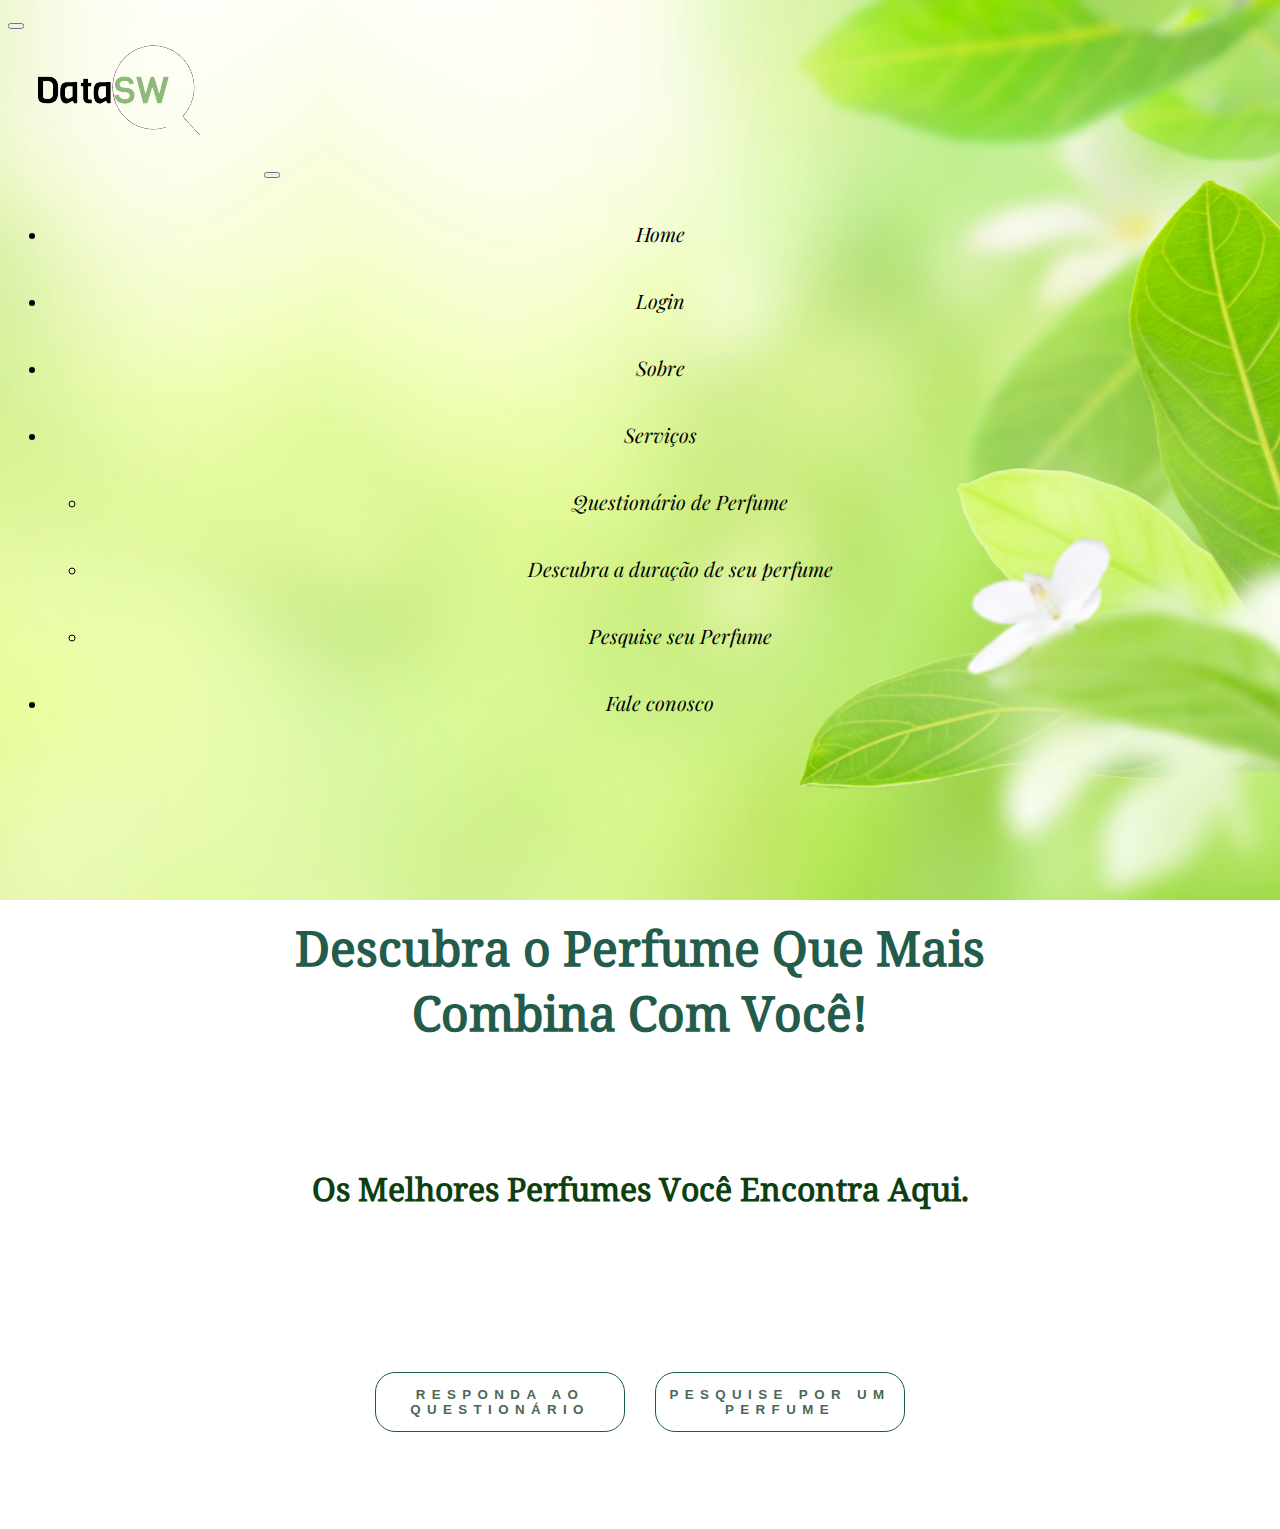
<file: index.html>
<!DOCTYPE html>
<html>

<head>
  <meta charset="utf-8">
  <meta name="viewport" content="width=device-width, initial-scale=1.0">
  <title>DataSW</title>
  <link href="style.css" rel="stylesheet" type="text/css" />
  <link rel="shortcut icon" href="./Logodois.PNG">
  <link href="https://cdn.jsdelivr.net/npm/bootstrap@5.2.2/dist/css/bootstrap.min.css" rel="stylesheet"
    integrity="sha384-Zenh87qX5JnK2Jl0vWa8Ck2rdkQ2Bzep5IDxbcnCeuOxjzrPF/et3URy9Bv1WTRi" crossorigin="anonymous">
  <script src="https://cdn.jsdelivr.net/npm/bootstrap@5.2.2/dist/js/bootstrap.bundle.min.js"
    integrity="sha384-OERcA2EqjJCMA+/3y+gxIOqMEjwtxJY7qPCqsdltbNJuaOe923+mo//f6V8Qbsw3"
    crossorigin="anonymous"></script>

</head>


<body>
  <nav class="navbar bg-scroll fixed-top">
    <button class="navbar-toggler" type="button" data-bs-toggle="offcanvas" data-bs-target="#offcanvasNavbar"
      aria-controls="offcanvasNavbar">
      <span class="navbar-toggler-icon"></span>
    </button>
    <div class="offcanvas offcanvas-start" tabindex="-1" id="offcanvasNavbar" aria-labelledby="offcanvasNavbarLabel">
      <div class="offcanvas-header">
         <img class="logodata" src="../logomini.png" alt="">
        <button type="button" class="btn-close" data-bs-dismiss="offcanvas" aria-label="Close"></button>        
      </div>
      <div class="offcanvas-body">
        <ul class="navbar-nav justify-content-start flex-grow-1 pe-3">
          <li class="nav-item">
            <a class="nav-link active" aria-current="page" href="">Home</a>
          </li>
          <li class="nav-item">
            <a class="nav-link active" aria-current="page" href="./Search/Login.Cadastro/index.html">Login</a>
          </li>
          <li class="nav-item">
            <a class="nav-link active" aria-current="page" href="./Sobre-nós/index.html">Sobre</a>
          </li>
          <li class="nav-item dropdown">
            <a class="nav-link dropdown-toggle" href="#" role="button" data-bs-toggle="dropdown" aria-expanded="false">
              Serviços
            </a>
            <ul class="dropdown-menu">
              <li><a class="dropdown-item" href="./QuestionárioConsumidor/index.html">Questionário de Perfume</a></li>
              <li><a class="dropdown-item" href="./PerfumeCalc/index.html"> Descubra a duração de seu perfume</a></li>
              <li><a class="dropdown-item" href="./Search/index.html">Pesquise seu Perfume</a></li>
            </ul>

          <li class="nav-item">
            <a class="nav-link active" aria-current="page" href="./FaleConosco/index.html">Fale conosco</a>
          </li>
        </ul>
        </form>
      </div>
    </div>
    </div>
  </nav>

  <main>    
    <div class="main-content">       
      <h1 class="primary-text">Descubra o Perfume Que Mais Combina Com Você!</h1> 
      <h2 class="second-text"> Os Melhores Perfumes Você Encontra Aqui.</h2>
      
      <div class="btns">
        <a href="QuestionárioConsumidor" title="questionário"><button class="btn-ques">Responda ao
            Questionário</button></a>
        <a href="Search/index.html" title="search"><button class="btn-pesq">Pesquise por um perfume</button></a>
      </div>
     
    </div>
  </main>
</body>

</html>
</file>
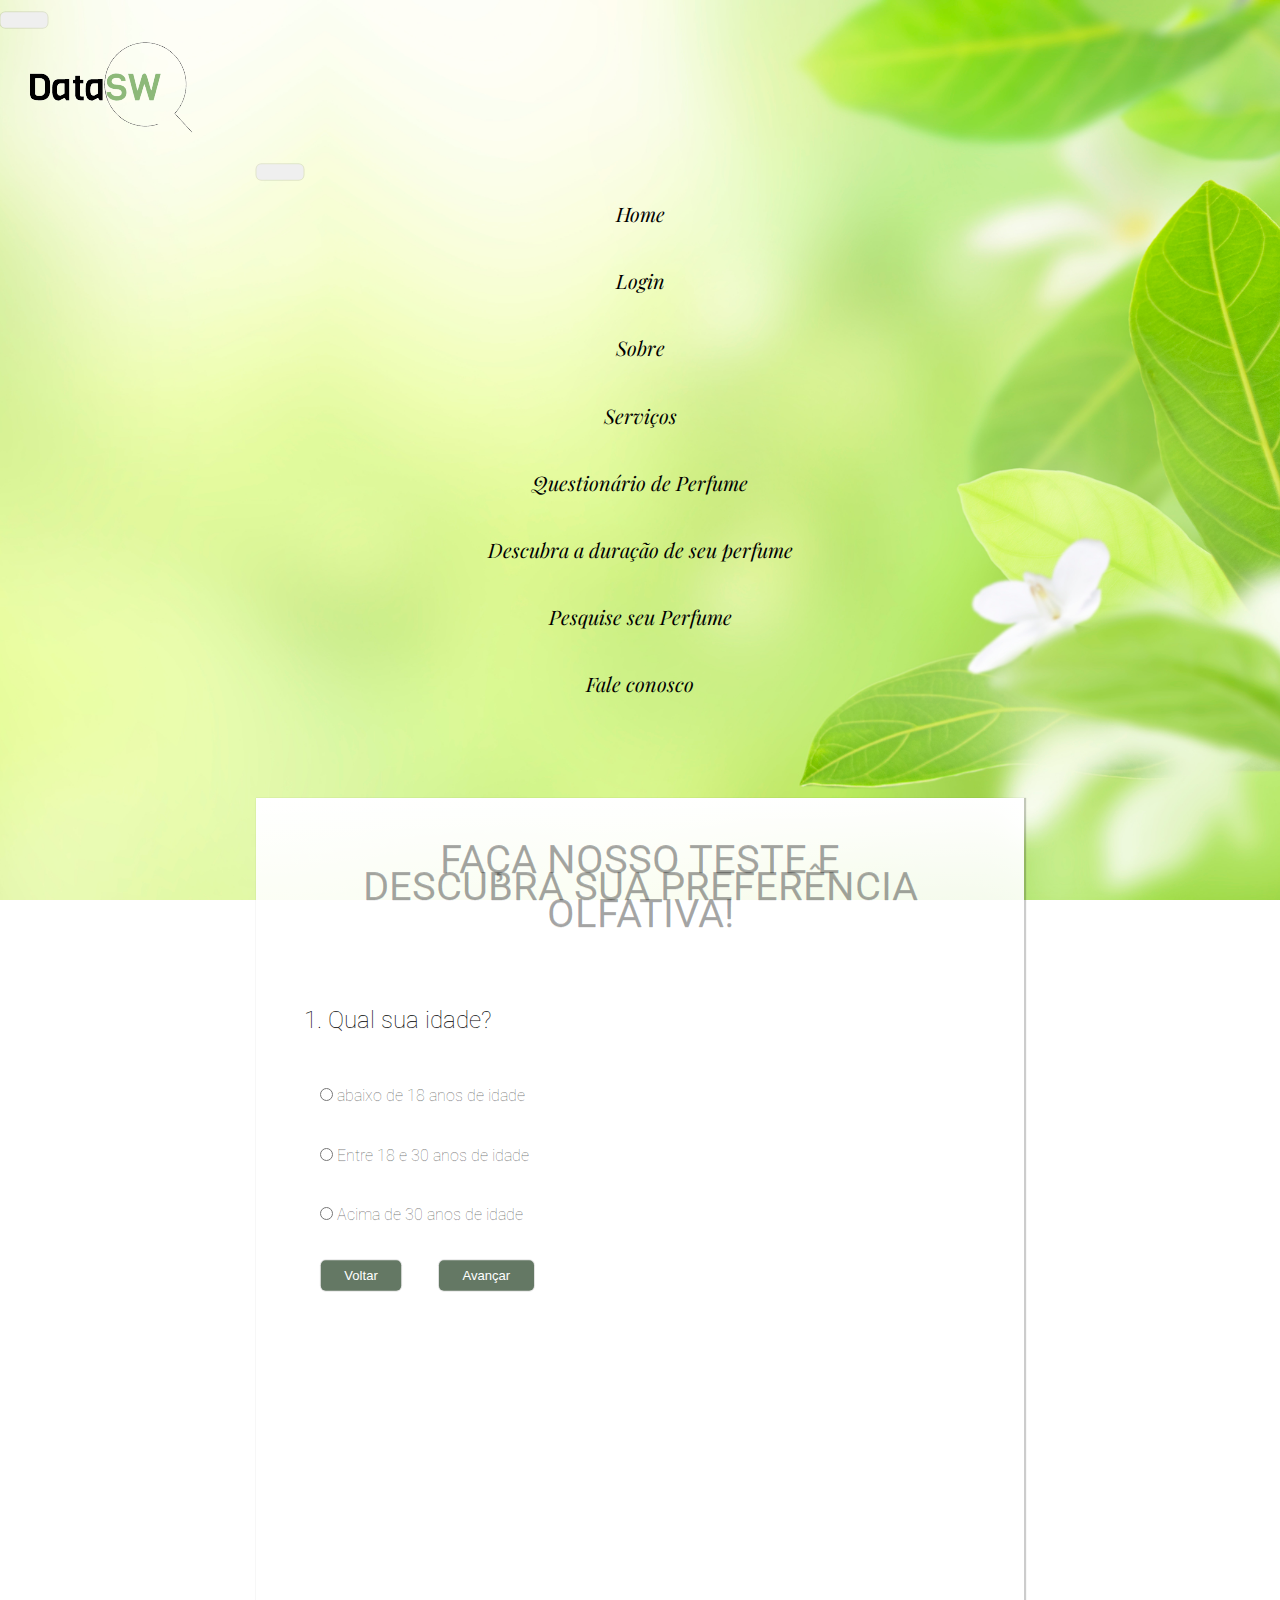
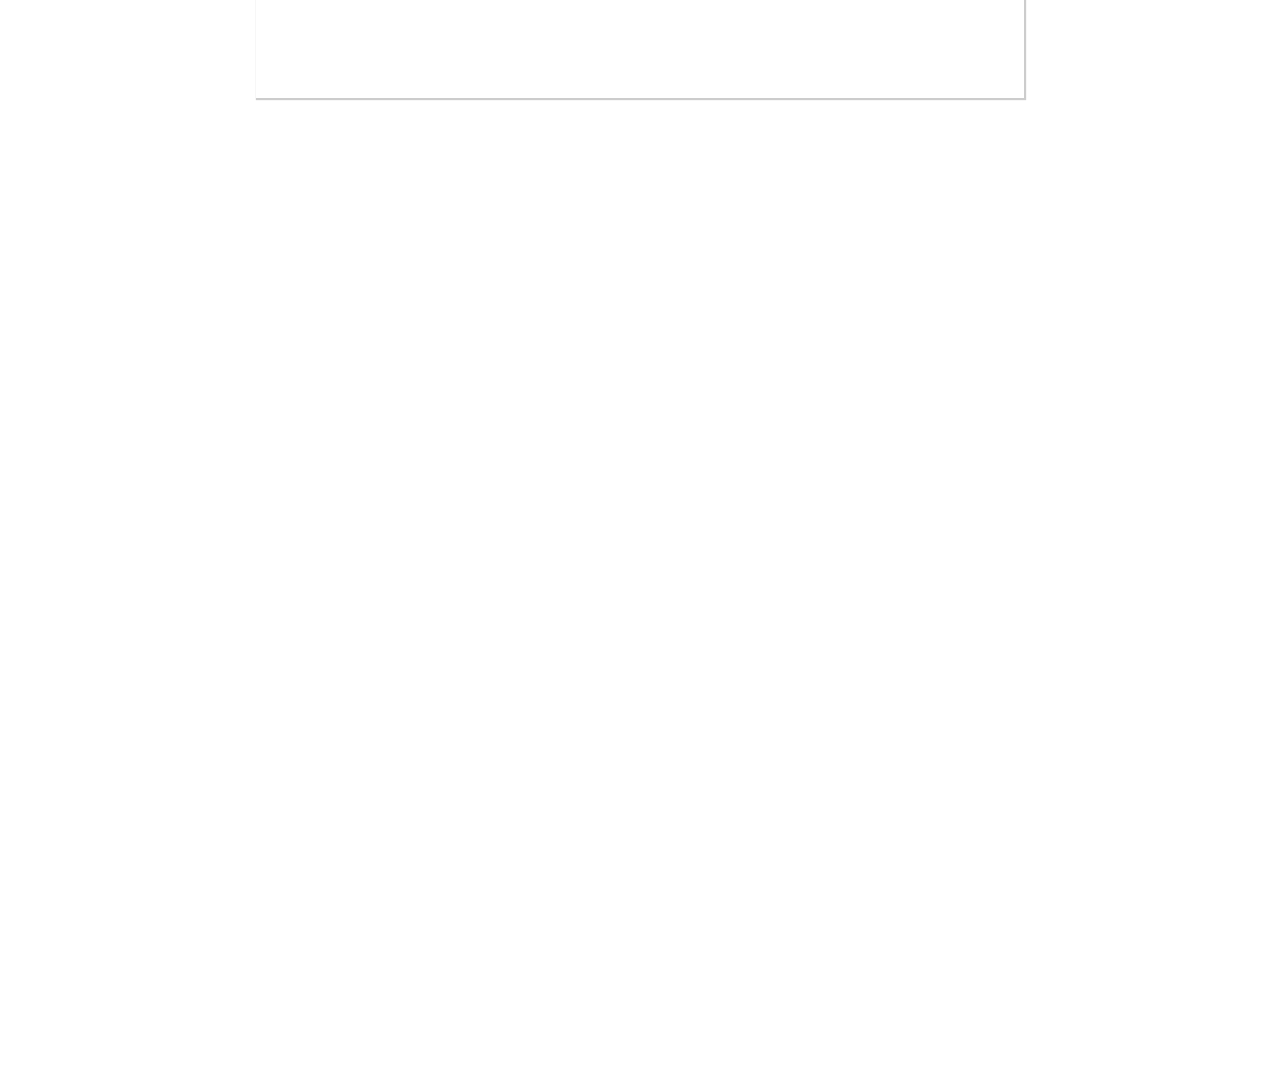
<file: QuestionárioConsumidor/index.html>
<!DOCTYPE html>
<html>
<head>
  <meta charset="utf-8">
  <meta name="viewport" content="width=device-width"> 
    <link href="https://fonts.googleapis.com/css?family=Roboto" rel="stylesheet">
  <link href="style.css" rel="stylesheet" type="text/css" /> 
   <link href="https://cdn.jsdelivr.net/npm/bootstrap@5.2.2/dist/css/bootstrap.min.css" rel="stylesheet"
    integrity="sha384-Zenh87qX5JnK2Jl0vWa8Ck2rdkQ2Bzep5IDxbcnCeuOxjzrPF/et3URy9Bv1WTRi" crossorigin="anonymous">
  <script src="https://cdn.jsdelivr.net/npm/bootstrap@5.2.2/dist/js/bootstrap.bundle.min.js"
    integrity="sha384-OERcA2EqjJCMA+/3y+gxIOqMEjwtxJY7qPCqsdltbNJuaOe923+mo//f6V8Qbsw3"
    crossorigin="anonymous"></script>
  </head>

<body>
  <nav class="navbar bg-scroll fixed-top">
    <button class="navbar-toggler" type="button" data-bs-toggle="offcanvas" data-bs-target="#offcanvasNavbar"
      aria-controls="offcanvasNavbar">
      <span class="navbar-toggler-icon"></span>
    </button>
    <div class="offcanvas offcanvas-start" tabindex="-1" id="offcanvasNavbar" aria-labelledby="offcanvasNavbarLabel">
      <div class="offcanvas-header">
         <img class="logodata" src="../logomini.png" alt="">
        <button type="button" class="btn-close" data-bs-dismiss="offcanvas" aria-label="Close"></button>        
      </div>
      <div class="offcanvas-body">
        <ul class="navbar-nav justify-content-start flex-grow-1 pe-3">
          <li class="nav-item">
            <a class="nav-link active" aria-current="page" href="../index.html">Home</a>
          </li>
          <li class="nav-item">
            <a class="nav-link active" aria-current="page" href="../Search/Login.Cadastro/index.html">Login</a>
          </li>
          <li class="nav-item">
            <a class="nav-link active" aria-current="page" href="../Sobre-nós/index.html">Sobre</a>
          </li>
          <li class="nav-item dropdown">
            <a class="nav-link dropdown-toggle" href="#" role="button" data-bs-toggle="dropdown" aria-expanded="false">
              Serviços
            </a>
            <ul class="dropdown-menu">
              <li><a class="dropdown-item" href="../QuestionárioConsumidor/index.html">Questionário de Perfume</a></li>
              <li><a class="dropdown-item" href="../PerfumeCalc/index.html"> Descubra a duração de seu perfume</a></li>
              <li><a class="dropdown-item" href="../Search/index.html">Pesquise seu Perfume</a></li>
            </ul>
          <li class="nav-item">
            <a class="nav-link active" aria-current="page" href="../FaleConosco/index.html">Fale conosco</a>
          </li>
        </ul>
        </form>
      </div>
    </div>
    </div>
  </nav>

    <div class="quiz-container">
        <div class="title"><p>Faça nosso teste e</p>
        <p>Descubra sua preferência olfativa! </p></div>
        <div id="question" class="question"></div>
        <label class="option">
            <input type="radio" name="option" value="1" />
            <span class="option1"></span>
        </label>
        <label class="option">
            <input type="radio" name="option" value="2" />
            <span class="option2"></span>
        </label>
        <label class="option">
            <input type="radio" name="option" value="3" />
            <span class="option3"></span>
        </label>
        <!-- Buttons -->
        <div class="controls">
            <button class="previous">Voltar</button>
            <button class="next">Avançar</button>
        </div>
    </div>

    <div class="result">

    </div>
  <script>
    // QUESTIONS

const questions = [
  {
     "question": "Qual sua idade?",
    "answer1": "abaixo de 18 anos de idade",
    "answer1Total": "1",
    "answer2": " Entre 18 e 30 anos de idade ",
    "answer2Total": "2",
    "answer3": "Acima de 30 anos de idade",
    "answer3Total": "3"
  },
  {
    "question": "Eu sou extrovertido(a)",
    "answer1": "Concordo",
    "answer1Total": "1",
    "answer2": "Neutro",
    "answer2Total": "2",
    "answer3": "Discordo",
    "answer3Total": "3"
  },
  {
   "question":
      "Selecione sua escala de prioridades pela ordem apresentada: ",
    "answer1": "Amor, Carreira, Dinheiro",
    "answer1Total": "1",
    "answer2": "Dinheiro, Carreira, Amor",
    "answer2Total": "3",
    "answer3": "Carreira, Dinheiro, Amor",
    "answer3Total": "2"
  },
  {
    "question": "Até quanto está disposto(a) a pagar por um perfume?",
    "answer1": "Até 120 reais.",
    "answer1Total": "3",
    "answer2": "Até 200 reais.",
    "answer2Total": "2",
    "answer3":
      "Acima de 200 reais.",
    "answer3Total": "1"
  },
  {
     "question": "Qual é sua preferência de família olfativa?",
    "answer1": "Cítrico/Frutal",
    "answer1Total": "1",
    "answer2": "Fresco/Aquático.",
    "answer2Total": "2",
    "answer3": "Floral e/ou Herbal.",
    "answer3Total": "3"
  },
  {
     "question":
      "Qual sua marca nacional favorita?",
    "answer1":
      "O boticário",
    "answer1Total": "3",
    "answer2": "Jequiti",
    "answer2Total": "2",
    "answer3": "Avon",
    "answer3Total": "1"
  },
  {
    "question": "Escolha sua preferência de intensidade em um perfume",
    "answer1": "Intenso",
    "answer1Total": "1",
    "answer2": " Sútil",
    "answer2Total": "2",
    "answer3": "Moderado",
    "answer3Total": "3"
  }
]


let currentQuestion = 0;
let score = [];
let selectedAnswersData = [];
const totalQuestions =questions.length;

const container = document.querySelector('.quiz-container');
const questionEl = document.querySelector('.question');
const option1 = document.querySelector('.option1');
const option2 = document.querySelector('.option2');
const option3 = document.querySelector('.option3');
const nextButton = document.querySelector('.next');
const previousButton = document.querySelector('.previous');
const restartButton = document.querySelector('.restart');
const result = document.querySelector('.result');

//Function to generate question 
function generateQuestions (index) {
    //Select each question by passing it a particular index
    const question = questions[index];
    const option1Total = questions[index].answer1Total;
    const option2Total = questions[index].answer2Total;
    const option3Total = questions[index].answer3Total;
    //Populate html elements 
    questionEl.innerHTML = `${index + 1}. ${question.question}`
    option1.setAttribute('data-total', `${option1Total}`);
    option2.setAttribute('data-total', `${option2Total}`);
    option3.setAttribute('data-total', `${option3Total}`);
    option1.innerHTML = `${question.answer1}`
    option2.innerHTML = `${question.answer2}`
    option3.innerHTML = `${question.answer3}`
}


function loadNextQuestion () {
    const selectedOption = document.querySelector('input[type="radio"]:checked');
    //Check if there is a radio input checked
    if(!selectedOption) {
        alert('Please select your answer!');
        return;
    }
    //Get value of selected radio
    const answerScore = Number(selectedOption.nextElementSibling.getAttribute('data-total'));

    ////Add the answer score to the score array
    score.push(answerScore);

    selectedAnswersData.push()
    

    const totalScore = score.reduce((total, currentNum) => total + currentNum);

    //Finally we incement the current question number ( to be used as the index for each array)
    currentQuestion++;

        //once finished clear checked
        selectedOption.checked = false;
    //If quiz is on the final question
    if(currentQuestion == totalQuestions - 1) {
        nextButton.textContent = 'Resultado';
    }
    //If the quiz is finished then we hide the questions container and show the results 
    if(currentQuestion == totalQuestions) {
        container.style.display = 'none';
        result.innerHTML =
         `<h1 class="final-score">Seu resultado: ${totalScore}</h1>
         <div class="summary">
            <h1>Resultado</h1>
            <p>Com base nos seus resultados, o tipo de perfume que mais combina com você é:</p>
            <p>Entre 15 e 21: Amadeirada</p>
            <p>Entre 10 e 15: Oriental</p>
            <p>Entre 5 e 10: Floral</p>
            <p>5 ou abaixo disso:  Citríca</p>
        </div>
        <button class="restart"> Refazer teste</button>
         `;
        return;
    }
    generateQuestions(currentQuestion);
}

//Function to load previous question
function loadPreviousQuestion() {
    //Decrement quentions index
    currentQuestion--;
    //remove last array value;
    score.pop();
    //Generate the question
    generateQuestions(currentQuestion);
}

//Fuction to reset and restart the quiz;
function restartQuiz(e) {
    if(e.target.matches('button')) {
    //reset array index and score
    currentQuestion = 0;
    score = [];
    //Reload quiz to the start
    location.reload();
    }

}


generateQuestions(currentQuestion);
nextButton.addEventListener('click', loadNextQuestion);
previousButton.addEventListener('click',loadPreviousQuestion);
result.addEventListener('click',restartQuiz);
  </script>
</body>

</html>
</file>
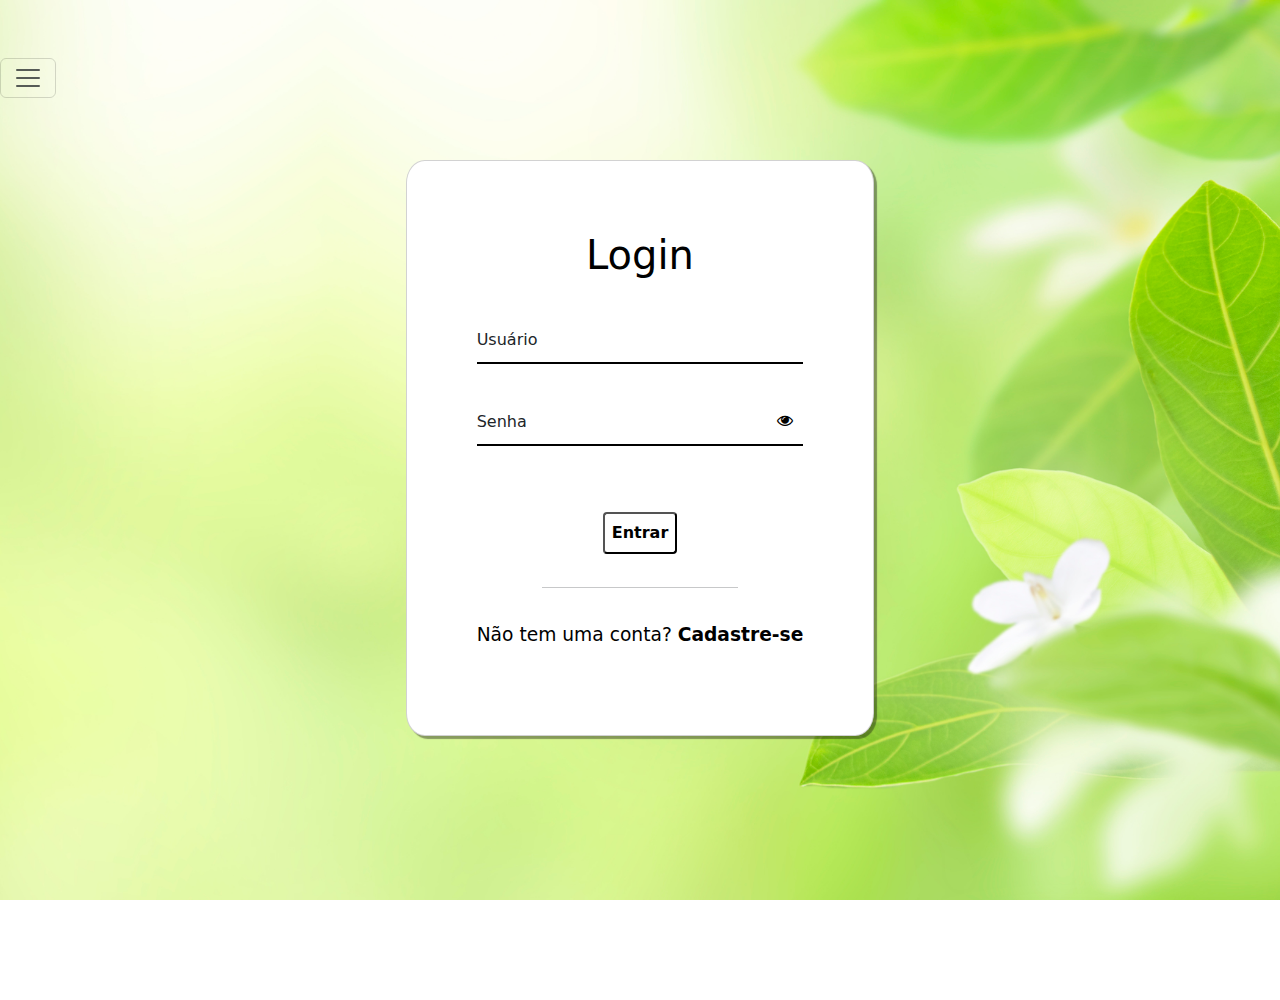
<file: Search/Login.Cadastro/index.html>
<!DOCTYPE html>
<html lang="pt-br">

<head>
  <meta charset="UTF-8">
  <meta name="viewport" content="width=device-width, initial-scale=1">
  <title>Login</title>
  <link rel='stylesheet' href='https://cdnjs.cloudflare.com/ajax/libs/bootstrap/5.0.2/css/bootstrap.min.css'>
  <link rel="stylesheet" href="./style.css">
  <link href="https://cdn.jsdelivr.net/npm/bootstrap@5.2.2/dist/css/bootstrap.min.css" rel="stylesheet"
    integrity="sha384-Zenh87qX5JnK2Jl0vWa8Ck2rdkQ2Bzep5IDxbcnCeuOxjzrPF/et3URy9Bv1WTRi" crossorigin="anonymous">
  <script src="https://cdn.jsdelivr.net/npm/bootstrap@5.2.2/dist/js/bootstrap.bundle.min.js"
    integrity="sha384-OERcA2EqjJCMA+/3y+gxIOqMEjwtxJY7qPCqsdltbNJuaOe923+mo//f6V8Qbsw3"
    crossorigin="anonymous"></script>
  <link rel="stylesheet" href="https://stackpath.bootstrapcdn.com/font-awesome/4.7.0/css/font-awesome.min.css">
</head>

<body>
 
  <nav class="navbar bg-scroll fixed-top">
    <button class="navbar-toggler" type="button" data-bs-toggle="offcanvas" data-bs-target="#offcanvasNavbar"
      aria-controls="offcanvasNavbar">
      <span class="navbar-toggler-icon"></span>
    </button>
    <div class="offcanvas offcanvas-start" tabindex="-1" id="offcanvasNavbar" aria-labelledby="offcanvasNavbarLabel">
      <div class="offcanvas-header">
       <img src="log1.png">
        <button type="button" class="btn-close" data-bs-dismiss="offcanvas" aria-label="Close"></button>
      </div>
      <div class="offcanvas-body">
        <ul class="navbar-nav justify-content-end flex-grow-1 pe-3">
          <li class="nav-item">
            <a class="nav-link active" aria-current="page" href="/index.html">Home</a>
          </li>
          <li class="nav-item">
            <a class="nav-link active" aria-current="page" href="">Login</a>
          </li>
          <li class="nav-item">
            <a class="nav-link active" aria-current="page" href="/Sobre-nós/index.html">Sobre</a>
          </li>
          <li class="nav-item dropdown">
            <a class="nav-link dropdown-toggle" href="#" role="button" data-bs-toggle="dropdown" aria-expanded="false">
              Serviços
            </a>
            <ul class="dropdown-menu">
              <li><a class="dropdown-item" href="/QuestionárioConsumidor/index.html">Questionário de Perfume</a></li>
              <li><a class="dropdown-item" href="/PerfumeCalc/index.html">Descubra a duração de seu perfume</a></li>
              <li><a class="dropdown-item" href="/Search/index.html">Pesquisa de Perfume</a></li>
            </ul>
          <li class="nav-item">
            <a class="nav-link active" aria-current="page" href="/FaleConosco/index.html">Fale conosco</a>
          </li>
        </ul>
        </form>
      </div>
    </div>
    </div>
  </nav>
 
  <div class="opacity-70"></div>
  <div class='container'>
    <div class='card'>
      <h1> Login </h1>

      <div id='msgError'></div>

      <div class='label-float'>
        <input type='text' id='usuario' paceholder='' required>
        <label id='userLabel' for='usuario'>Usuário</label>
      </div>

      <div class='label-float'>
        <input type='password' id='senha' paceholder='' required>
        <label id='senhaLabel' for='senha'>Senha</label>
        <i class="fa fa-eye" aria-hidden="true"></i>
      </div>

      <div class='justify-center'>
        <button onclick='entrar()'>Entrar</button>
      </div>

      <div class='justify-center'>
        <hr>
      </div>

      <p> Não tem uma conta?
        <a href="CAD/index.html"> Cadastre-se </a>
      </p>
    </div>
  </div>
</body>
<!-- partial -->

</body>

</html>
</file>
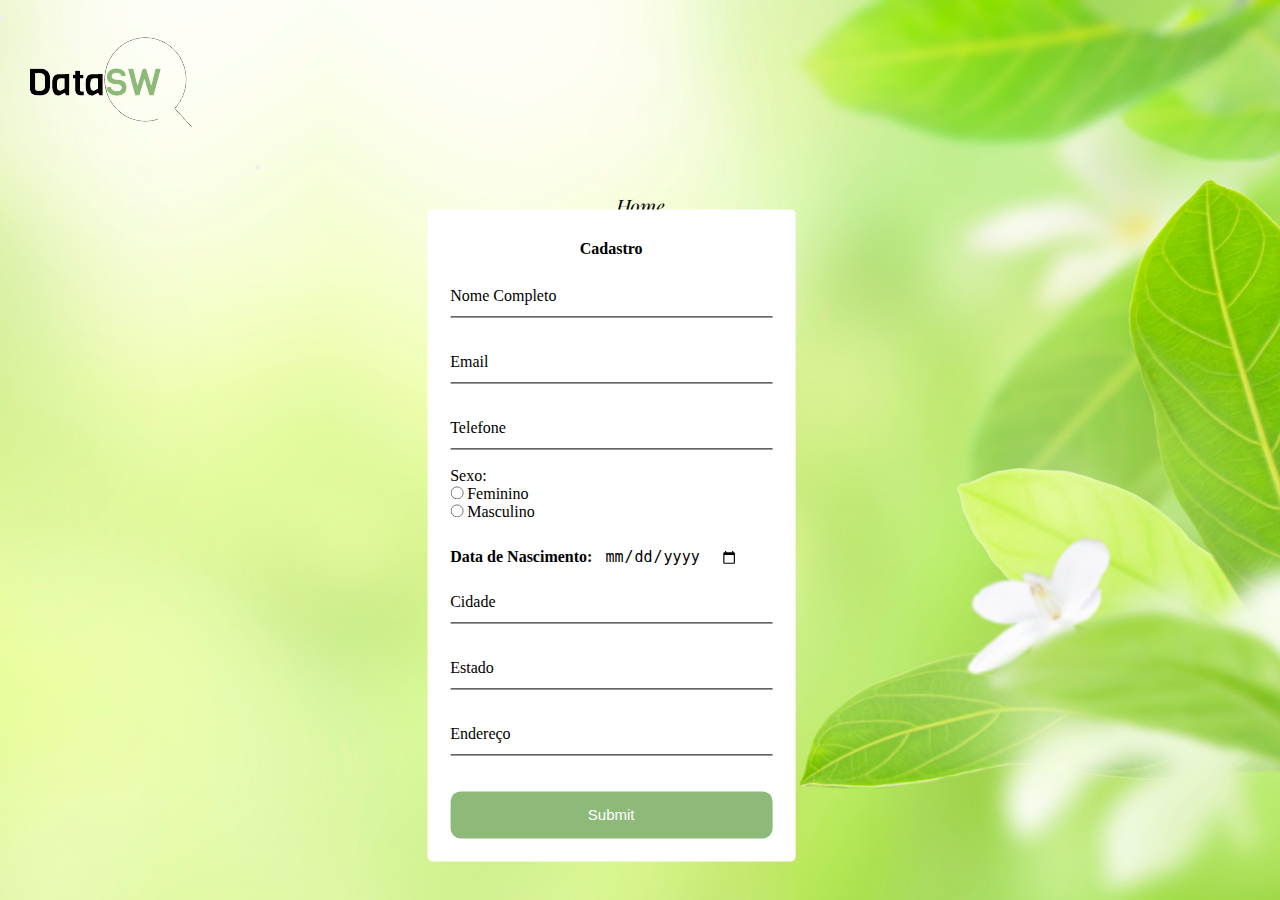
<file: Search/Login.Cadastro/CAD/index.html>
<!DOCTYPE html>
<html>

<head>
  <meta charset="utf-8">
  <meta name="viewport" content="width=device-width">
  <title>cadastre-se</title>
  <link href="style.css" rel="stylesheet" type="text/css" />
  <link href="https://cdn.jsdelivr.net/npm/bootstrap@5.2.2/dist/css/bootstrap.min.css" rel="stylesheet"
    integrity="sha384-Zenh87qX5JnK2Jl0vWa8Ck2rdkQ2Bzep5IDxbcnCeuOxjzrPF/et3URy9Bv1WTRi" crossorigin="anonymous">
  <script src="https://cdn.jsdelivr.net/npm/bootstrap@5.2.2/dist/js/bootstrap.bundle.min.js"
    integrity="sha384-OERcA2EqjJCMA+/3y+gxIOqMEjwtxJY7qPCqsdltbNJuaOe923+mo//f6V8Qbsw3"
    crossorigin="anonymous"></script>
</head>

<body>
  
  <nav class="navbar bg-scroll fixed-top">
    <button class="navbar-toggler" type="button" data-bs-toggle="offcanvas" data-bs-target="#offcanvasNavbar"
      aria-controls="offcanvasNavbar">
      <span class="navbar-toggler-icon"></span>
    </button>
    <div class="offcanvas offcanvas-start" tabindex="-1" id="offcanvasNavbar" aria-labelledby="offcanvasNavbarLabel">
      <div class="offcanvas-header">
        <img src="logomini1.png">
      <button type="button" class="btn-close" data-bs-dismiss="offcanvas" aria-label="Close"></button>
      </div>
      <div class="offcanvas-body">
        <ul class="navbar-nav justify-content-end flex-grow-1 pe-3">
          <li class="nav-item">
            <a class="nav-link active" aria-current="page" href="/index.html">Home</a>
          </li>
          <li class="nav-item">
            <a class="nav-link active" aria-current="page" href="../index.html">Login</a>
          </li>
          <li class="nav-item">
            <a class="nav-link active" aria-current="page" href="/Sobre-nós/index.html">Sobre</a>
          </li>
          <li class="nav-item dropdown">
            <a class="nav-link dropdown-toggle" href="#" role="button" data-bs-toggle="dropdown" aria-expanded="false">
              Serviços
            </a>
            <ul class="dropdown-menu">
              <li><a class="dropdown-item" href="/QuestionárioConsumidor/index.html">Questionário de Perfume</a></li>
              <li><a class="dropdown-item" href="/PerfumeCalc/index.html">Descubra a duração de seu perfume</a></li>
              <li><a class="dropdown-item" href="/Search/index.html">Pesquisa de Perfume</a></li>
            </ul>
          <li class="nav-item">
            <a class="nav-link active" aria-current="page" href="/FaleConosco/index.html">Fale conosco</a>
          </li>
        </ul>
        </form>
      </div>
    </div>
    </div>
  </nav>
  
  <div class="box">
    <form action="">
      <fieldset>
        <legend><b>Cadastro</b></legend>
        <br>
        <div class="inputBox">
          <input type="text" name="nome" id="nome" class="inputUser" required>
          <label for="nome" class="labelinput">Nome Completo</label>
        </div>
        <br><br>
        <div class="inputBox">
          <input type="text" name="email" id="email" class="inputUser" required>
          <label for="email" class="labelinput">Email</label>
        </div>
        <br><br>
        <div class="inputBox">
          <input type="tel" name="telefone" id="telefone" class="inputUser" required>
          <label for="telefone" class="labelinput">Telefone</label>
        </div>
        <br>
        <p>Sexo:</p>
        <input type="radio" id="feminino" name="genero" value="feminino" required>
        <label for="feminino">Feminino</label><br>
        <input type="radio" id="masculino" name="genero" value="masculino" required>
        <label for="masculino">Masculino</label>
        <br><br>
        <label for="data_nascimento"><b>Data de Nascimento:</b></label>
        <input type="date" name="data_nascimento" id="data_nascimento" required>
        <br><br>
        <div class="inputBox">
          <input type="text" name="cidade" id="cidade" class="inputUser" required>
          <label for="cidade" class="labelinput">Cidade</label>
        </div>
        <br><br>
        <div class="inputBox">
          <input type="text" name="estado" id="estado" class="inputUser" required>
          <label for="estado" class="labelinput">Estado</label>
        </div>
        <br><br>
        <div class="inputBox">
          <input type="text" name="endereco" id="endereco" class="inputUser" required>
          <label for="endereco" class="labelinput">Endereço</label>
        </div>
        <br><br>
        <input type="submit" name="submit" id="submit">
  </div>

  </fieldset>
  </form>
  </div>
</body>

</html>
</file>
<file: style.css>
html, body{ 
  background: url(image2.png);
  background-repeat: no-repeat; 
  background-size: cover; 
  background-position: 100%;
  background-attachment: fixed;

  
}
  

@font-face {
	font-family: 'playfair';
	src: url(PlayfairDisplay-Italic-VariableFont_wght.ttf) format(truetype);
	font-weight: normal;
	font-style: normal;
}

@font-face {
	font-family: 'notoserif';
	src: url(NotoSerifGeorgian-VariableFont_wdth\,wght.ttf) format(truetype);
	font-weight: normal;
	font-style: normal;
}


}

ul{
	list-style: none;

}
 /* fundo menu */ 
nav{ background: url();
    font-size: 20px;
    
  
}

a{
  font-family: 'playfair';
	text-decoration: none;
	color: #000;
	display: block;
	padding: 20px 5px;
  text-align: center;
}
  


main {
    height: 85vh;
    display: flex;
    justify-content: center;
    align-items: center;
}

.main-content {
    display: flex;
    flex-direction: column;
    justify-content: center;
    align-items: center;
    ;
}

/* Textos conteudo principal */

.primary-text {
    width: 800px;
    font-size: 3rem;
    color: rgb(36, 92, 75);
    margin-bottom: 2rem;
    text-align: center;
    font-family: 'notoserif';
    margin-top: 90px;
}

.second-text {
    margin-bottom: 7rem;
    font-size: 2rem;
    color: rgb(14, 63, 16);
   
    margin-top: 90px;
    font-family: 'notoserif';
  
}

/* Botões */


.btns {
    display: flex;
    justify-content: center;
    gap: 20px;
}

.btns button {
    width: 250px;
    height: 60px;
    cursor: pointer;
    border: 1px solid rgb(25, 97, 61);
    color: rgb(73, 105, 84);
    text-transform: uppercase;
    background-color: white;
    font-weight: bold;
    letter-spacing: 0.4rem;
    border-radius: 20px;
    position: relative;
    transition: 1.5s;
  margin-top: 30px;
}

.btns button:hover {
    color: rgb(253, 253, 245);
    border: none;
}

.btns button:before {
    content: ' ';
    border-radius: 20px;
    bottom: 0;
    left: 0;
    position: absolute;
    width: 0;
    height: 60px;
    background-color: rgb(212, 243, 224);
    z-index: -1;
    transition:2s;
}

.btns button:hover:before {
    width: 50%;
}
</file>
<file: QuestionárioConsumidor/style.css>
html {
  box-sizing: border-box;
}
*,
*:before,
*:after {
  box-sizing: inherit;
}
body {
  margin: 0;
  padding: 0;
  font-family: "Roboto", sans-serif;
  font-weight: 100;
  line-height: 1.7rem;
   background: url(image2.png);
  height: 100vh;
  background-repeat: no-repeat; 
  background-size: cover; 
  background-position: 100%;
  background-attachment: fixed;
  
}
.quiz-container {
  box-shadow: 1px 1px 1px 1px rgba(0, 0, 0, 0.2);
  text-shadow: 1px 1px white;
  padding: 3rem;
  text-shadow: 0 1px #00000010;
  width: 60%;
  margin: 5rem auto;
  display: flex;
  flex-direction: column;
  background: linear-gradient(360deg, transparent, #ffffff);
  min-height: 100vh;
}
.title {
  margin-top: 0;
  margin-bottom: 3rem;
  color: #00000050;
  font-weight: 400;
  font-size: 2.5rem;
  text-align: center;
  text-transform: uppercase;
}
.question {
  margin: 2rem 0;
  font-size: 1.5rem;
}
.option {
  padding: 1rem;
  color: #00000095;
  background: rgba(255, 255, 255, 0.1);
  width: 80%;
  border-radius: 5px;
  transition: all 0.3s;
}
.option:hover {
  background: rgba(255, 255, 255, 0.4);
}
.option input:checked .option {
  background: #08038c;
  color: #000;
}
.controls > * {
  margin: 1rem;
}
button {
  padding: 0.5rem 1.5rem;
  border: none;
  box-shadow: 0 0 0 1px rgba(0, 0, 0, 0.1);
  border-radius: 5px;
  font-weight: 300;
  color: white;
  outline: none;
  transform: scale(0.98);
  transition: all 0.2s;
}
button.previous {
  background: rgb(100, 120, 100);
}
button.next {
  background: rgb(100, 120, 100);
}
button.restart {
  background:  rgb(100, 120, 100);
  color: white;
  font-size: 2rem;
  margin-bottom: 1rem;
  transition: all 0.4s;
}
button.restart:hover {
  color: rgb(100, 120, 100);
}
button:hover,
button:focus {
  transform: scale(1);
  font-weight: 500;
  box-shadow: 1px 1px 1px rgba(255, 255, 255, 0.5);
}
.result {
  display: flex;
  flex-direction: column;
  padding: 2rem;
  justify-content: center;
  align-items: center;
  text-align: center;
  font-size: 2.5rem;
  min-height: 100vh;
}
.final-score {
  color: #00000099;
}
.summary {
  font-size: 1rem;
  text-shadow: 1px 1px #ffffff50;
  color: #00000099;
  background: rgba(255, 255, 255, 0.4);
  border-radius: 5px;
  display: flex;
  flex-direction: column;
  align-items: flex-start;
  padding: 0 2rem;
  margin-bottom: 2rem;
}
.summary h1 {
  align-self: center;
}

	 /* fundo menu */ 
nav{
  font-size: 20px;
}
  


ul{
	list-style: none;

}

a{
  font-family: 'playfair';
	text-decoration: none;
	color: #000;
	display: block;
	padding: 20px 5px;
  text-align: center;
}


a:hover{
	background-color: rgb(100, 120, 100);
	color: white;
}





*{
	padding: 0px;
	margin: 0px;
}

@font-face {
	font-family: 'playfair';
	src: url(PlayfairDisplay-Italic-VariableFont_wght.ttf) format(truetype);
	font-weight: normal;
	font-style: normal;
}

@font-face {
	font-family: 'notoserif';
	src: url(NotoSerifGeorgian-VariableFont_wdth\,wght.ttf) format(truetype);
	font-weight: normal;
	font-style: normal;
}
</file>
<file: Search/Login.Cadastro/style.css>
*{
	padding: 0px;
	margin: 0px;
}

html, body {
  background: url(image2.png);
  height: 100vh;
  background-repeat: no-repeat; 
  background-size: cover; 
  background-position: 100%;
  background-attachment: fixed;
  
}

@font-face {
	font-family: 'playfair';
	src: url(PlayfairDisplay-Italic-VariableFont_wght.ttf) format(truetype);
	font-weight: normal;
	font-style: normal;
}

ul{
	list-style: none;
	
}
nav{ 
  font-family: 'playfair';
    font-size: 20px;
  text-align: center;
}
.container {
  display: flex;
  justify-content: center;
  width: 100%;
  margin-top: 100px;
}

.card {
  background-color: #ffffff9;
  padding: 70px;
  margin-top: 60px;
  border-radius: 4%;
  box-shadow: 3px 3px 1px 0px #00000060
}

h1{
  text-align: center;
  margin-bottom: 20px;
  color: #000000
}

.label-float input{
  width: 100%;
  padding: 5px 5px;
  display: inline-block;
  border: 0;
  border-bottom: 2px solid #000000;
  background-color: transparent;
  outline: none;
  min-width: 180px;
  font-size: 16px;
  transition: all .3s ease-out;
  border-radius: 0;
  
}

.label-float{
  position: relative;
  padding-top: 13px;
  margin-top: 5%;
  margin-bottom: 5%;
}

.label-float input:focus{
  border-bottom: 2px solid #000000;
}

.label-float label{
  color: #000000
  pointer-event: none;
  position: absolute;
  top: 0;
  left: 0;
  margin-top: 13px;
  transition: all .3s ease-out;
}

.label-float input:focus + label,
.label-float input:valid + label{
  font-size: 13px;
  margin-top: 10;
  color: #000000
}

button{
  background-color: transparent;
  border-color: #000000;
  color: #000000;
  padding: 7px;
  font-weight: bold;
  font-size: 12pt;
  margin-top: 50px;
  border-radius: 4px;
  cursor: pointer;
  outline: none;
  transition: all .4s ease-out;
}

button:hover{
  background-color: #000000;
  color: #fff;
}

.justify-center{
  display: flex;
  justify-content: center;
}

hr{
  margin-top: 10%;
  margin-bottom: 10%;
  width: 60%;
}

p{
  color: #000000;
  font-size: 14pt;
  text-align: center;
}

a{
  color: #000000;
  font-weight: bold;
  text-decoration: none;
  transition: all .3s ease-out;
  
}

a:hover{
  color: #000000;
}

.fa-eye{
  position: absolute;
  top: 15px;
  right: 10px;
  cursor: pointer;
  color: #000000;
}

 #msgError{
  text-align: center;
  color: #000000;
  background-color: #;
  padding: 10px;
  border-radius: 4px;
  display: none;
}
</file>
<file: Search/Login.Cadastro/CAD/style.css>
body {
  background: url(image2.png);
  height: 100vh;
  background-repeat: no-repeat; 
  background-size: cover; 
  background-position: 100%;
  background-attachment: fixed;
  
          }

@font-face {
	font-family: 'playfair';
	src: url(PlayfairDisplay-Italic-VariableFont_wght.ttf) format(truetype);
	font-weight: normal;
	font-style: normal;
}

@font-face {
	font-family: 'notoserif';
	src: url(NotoSerifGeorgian-VariableFont_wdth\,wght.ttf) format(truetype);
	font-weight: normal;
	font-style: normal;
}


        .box{
            position: absolute;
            top: 45%;
            left: 42%;          
            transform: translate(-30%, -30%);
            background-color: white;
            padding: 20px;
            border-radius: 5px;          
            width: 60
              %;
                      
        }
        fieldset{
            border: 3px solid #ffffff;
        }
        legend{
            border: 1px solid #ffffff;
            padding: 10px;
            text-align: center;
            background-color: 141, 185, 121;
            border-radius: 8px;
        }
        .inputBox{
            position: relative;
        }
        .inputUser{
            background: none;
            border: none;
            border-bottom: 1px solid black;
            outline: none;
            color: black;
            font-size: 25px;
            width: 100%;
            letter-spacing: 2px;
        }
        .labelinput{
            position: absolute;
            top: 0px;
            left: 0px;
            pointer-events: none;
            transition: .5s;
        }
        .inputUser:focus ~ .labelinput,
        .inputUser:valid ~ .labelinput{
            top: -20px;
            font-size: 12px;
            color: rgb(black);
        }
        #data_nascimento{
            border: none;
            padding: 8px;
            border-radius: 10px;
            outline: none;
            font-size: 15px;
        }
        #submit{
            background-color: rgb(141, 185, 121);
            width: 100%;
            border: none;
            padding: 15px;
            color: white;
            font-size: 15px;
            cursor: pointer;
            border-radius: 10px;
        }
        #submit:hover{
            background-color: rgb(100, 120, 100);
        }
ul{
	list-style: none;
	
}
nav{
    font-size: 20px;
}

a{
  font-family: 'playfair';
	text-decoration: none;
	color: #000;
	display: block;
	padding: 20px 5px;
  text-align: center;
}

a:hover{
	background-color: rgb(100, 120, 100);
	color: white;
}
*{
	padding: 0px;
	margin: 0px;
}
</file>
